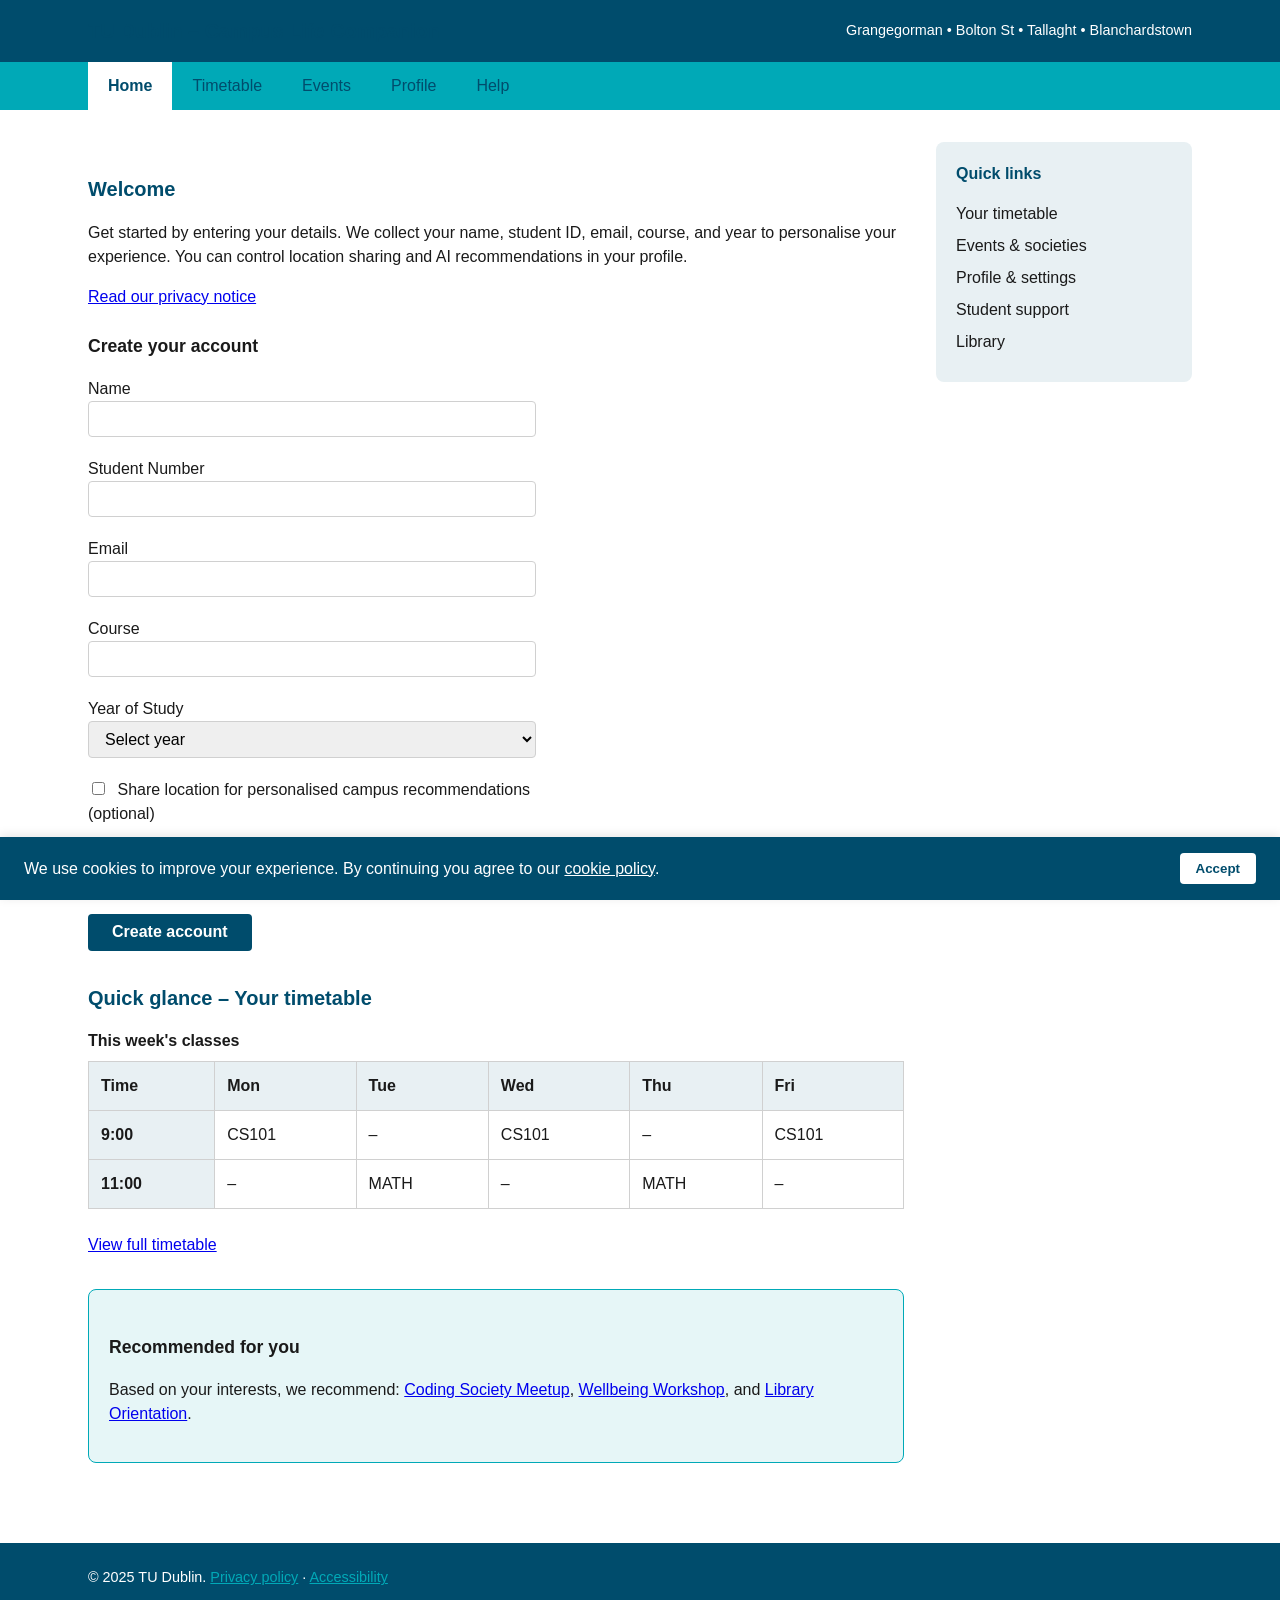
<file: index.html>
<!DOCTYPE html>
<html lang="en">
<head>
  <meta charset="utf-8">
  <meta name="viewport" content="width=device-width, initial-scale=1">
  <title>Campus Life Companion – TU Dublin</title>
  <link rel="stylesheet" href="style.css">
</head>
<body>
  <a href="#main-content" class="skip-link">Skip to main content</a>

  <header class="site-header" role="banner">
    <div class="wrapper">
      <h1 class="logo"><a href="index.html">TU Dublin – Campus Life Companion</a></h1>
      <p class="subtitle">Grangegorman • Bolton St • Tallaght • Blanchardstown</p>
    </div>
  </header>

  <nav class="main-nav" aria-label="Main navigation">
    <div class="wrapper">
      <ul>
        <li><a href="index.html" aria-current="page">Home</a></li>
        <li><a href="timetable.html">Timetable</a></li>
        <li><a href="events.html">Events</a></li>
        <li><a href="profile.html">Profile</a></li>
        <li><a href="#">Help</a></li>
      </ul>
    </div>
  </nav>

  <main id="main-content" class="main-content" role="main">
    <div class="wrapper">
      <div class="content-with-sidebar">
        <article>
          <section aria-labelledby="welcome-heading">
            <h2 id="welcome-heading">Welcome</h2>
            <p>Get started by entering your details. We collect your name, student ID, email, course, and year to personalise your experience. You can control location sharing and AI recommendations in your profile.</p>
            <p><a href="profile.html#privacy">Read our privacy notice</a></p>
          </section>

          <section aria-labelledby="form-heading">
            <form id="signup" aria-labelledby="form-heading">
              <h3 id="form-heading">Create your account</h3>
              <div class="form-group"> Name
                <input type="text" id="name" name="name" required autocomplete="name">
              </div>
              <div class="form-group"> Student Number
                <input type="text" id="sid" name="sid" required autocomplete="username">
              </div>
              <div class="form-group"> Email 
                <input type="email" id="email" name="email" required autocomplete="email">
              </div>
              <div class="form-group"> Course
                <input type="text" id="course" name="course">
              </div>
              <div class="form-group"> Year of Study
                <select id="year" name="year">
                  <option value="">Select year</option>
                  <option value="1">Year 1</option>
                  <option value="2">Year 2</option>
                  <option value="3">Year 3</option>
                  <option value="4">Year 4</option>
                </select>
              </div>
              <div class="form-group">
                <input type="checkbox" name="location" id="location">
                <span>Share location for personalised campus recommendations (optional)</span>
              </div>
              <div class="form-group">
                <input type="checkbox" name="ai" id="ai">
                <span>Enable AI recommendations based on my course and interests</span>
              </div>
              <button type="submit">Create account</button>
            </form>
          </section>

          <section aria-labelledby="timetable-heading">
            <h2 id="timetable-heading">Quick glance – Your timetable</h2>
            <table>
              <caption>This week's classes</caption>
              <thead>
                <tr>
                  <th scope="col">Time</th>
                  <th scope="col">Mon</th>
                  <th scope="col">Tue</th>
                  <th scope="col">Wed</th>
                  <th scope="col">Thu</th>
                  <th scope="col">Fri</th>
                </tr>
              </thead>
              <tbody>
                <tr>
                  <th scope="row">9:00</th>
                  <td>CS101</td>
                  <td><span aria-hidden="true">–</span></td>
                  <td>CS101</td>
                  <td><span aria-hidden="true">–</span></td>
                  <td>CS101</td>
                </tr>
                <tr>
                  <th scope="row">11:00</th>
                  <td><span aria-hidden="true">–</span></td>
                  <td>MATH</td>
                  <td><span aria-hidden="true">–</span></td>
                  <td>MATH</td>
                  <td><span aria-hidden="true">–</span></td>
                </tr>
              </tbody>
            </table>
            <p><a href="timetable.html">View full timetable</a></p>
          </section>

          <section class="recommendations" aria-labelledby="rec-heading">
            <h3 id="rec-heading">Recommended for you</h3>
            <p>Based on your interests, we recommend: <a href="events.html">Coding Society Meetup</a>, <a href="events.html">Wellbeing Workshop</a>, and <a href="events.html">Library Orientation</a>.</p>
          </section>
        </article>

        <aside class="sidebar" aria-labelledby="quicklinks-heading">
          <h3 id="quicklinks-heading">Quick links</h3>
          <ul>
            <li>Your timetable</li>
            <li>Events & societies</li>
            <li>Profile & settings</li>
            <li>Student support</li>
            <li>Library</li>
          </ul>
        </aside>
      </div>
    </div>
  </main>

  <footer class="site-footer" role="contentinfo">
    <div class="wrapper">
      <p>© 2025 TU Dublin. <a href="#">Privacy policy</a> · <a href="#">Accessibility</a></p>
    </div>
  </footer>

  <div id="cookie-banner" class="cookie-banner" role="dialog" aria-label="Cookie consent">
    <p>We use cookies to improve your experience. By continuing you agree to our <a href="#">cookie policy</a>.</p>
    <button type="button" data-cookie-accept>Accept</button>
  </div>

  <script src="app/app.js"></script>
</body>
</html>
</file>
<file: style.css>
/* TU Dublin Campus Life Companion - Accessible design */
:root {
  --tud-dark-blue: #004C6C;
  --tud-teal: #00a9b7;
  --tud-teal-light: #e6f6f7;
  --tud-dark-blue-light: #e8f0f3;
  --white: #ffffff;
  --text: #1a1a1a;
  --text-muted: #4a4a4a;
  --border: #d0d0d0;
  --focus: #00a9b7;
}

* { box-sizing: border-box; }
:focus-visible { outline: 2px solid var(--focus); outline-offset: 2px; }

html { font-size: 100%; scroll-behavior: smooth; }
body {
  font-family: -apple-system, BlinkMacSystemFont, "Segoe UI", Roboto, "Helvetica Neue", Arial, sans-serif;
  font-size: 1rem;
  line-height: 1.5;
  color: var(--text);
  background: var(--white);
  margin: 0;
}

.skip-link {
  position: absolute;
  top: -3rem;
  left: 0.5rem;
  background: var(--tud-dark-blue);
  color: var(--white);
  padding: 0.5rem 1rem;
  z-index: 100;
  text-decoration: none;
  border-radius: 0.25rem;
}
.skip-link:focus { top: 0.5rem; }

.wrapper {
  max-width: 72rem;
  margin: 0 auto;
  padding: 0 1.5rem;
}

/* Header */
.site-header {
  background: var(--tud-dark-blue);
  color: var(--white);
  padding: 1rem 0;
}
.site-header .wrapper { display: flex; align-items: center; justify-content: space-between; flex-wrap: wrap; gap: 1rem; }
.logo { font-size: 1.25rem; font-weight: 700; margin: 0; }
.logo a { color: inherit; text-decoration: none; }
.logo a:hover { text-decoration: underline; }

/* Navigation */
.main-nav { background: var(--tud-teal); }
.main-nav ul {
  list-style: none;
  margin: 0;
  padding: 0;
  display: flex;
  flex-wrap: wrap;
  gap: 0;
}
.main-nav a {
  display: block;
  padding: 0.75rem 1.25rem;
  color: var(--tud-dark-blue);
  text-decoration: none;
  font-weight: 500;
}
.main-nav a:hover { background: var(--tud-teal-light); }
.main-nav a[aria-current="page"] { background: var(--white); font-weight: 600; }

/* Main content */
.main-content {
  padding: 2rem 0;
  min-height: 50vh;
}
.content-with-sidebar {
  display: grid;
  grid-template-columns: 1fr 16rem;
  gap: 2rem;
  align-items: start;
}
@media (max-width: 48rem) {
  .content-with-sidebar { grid-template-columns: 1fr; }
}

.sidebar {
  background: var(--tud-dark-blue-light);
  padding: 1.25rem;
  border-radius: 0.5rem;
}
.sidebar h3 { margin-top: 0; font-size: 1rem; color: var(--tud-dark-blue); }
.sidebar ul { list-style: none; padding: 0; margin: 0; }
.sidebar li { margin-bottom: 0.5rem; }
.sidebar a { color: var(--tud-dark-blue); text-decoration: underline; }
.sidebar a:hover { text-decoration: none; }

/* Typography */
h1 { font-size: 1.75rem; color: var(--tud-dark-blue); margin-top: 0; }
h2 { font-size: 1.25rem; color: var(--tud-dark-blue); margin-top: 2rem; }
h3 { font-size: 1.1rem; margin-top: 1.5rem; }
p { margin: 0 0 1rem; }

/* Forms */
form { max-width: 28rem; }
.form-group { margin-bottom: 1.25rem; }
.form-group label {
  display: block;
  font-weight: 600;
  margin-bottom: 0.35rem;
}
.form-group input,
.form-group select {
  width: 100%;
  padding: 0.5rem 0.75rem;
  font-size: 1rem;
  border: 1px solid var(--border);
  border-radius: 0.25rem;
}
.form-group input[type="checkbox"] {
  width: auto;
  margin-right: 0.5rem;
}
.checkbox-label { font-weight: 400; display: flex; align-items: flex-start; gap: 0.5rem; }
.checkbox-label input { margin-top: 0.25rem; }
button[type="submit"],
button.primary {
  background: var(--tud-dark-blue);
  color: var(--white);
  padding: 0.6rem 1.5rem;
  font-size: 1rem;
  border: none;
  border-radius: 0.25rem;
  cursor: pointer;
  font-weight: 600;
}
button[type="submit"]:hover,
button.primary:hover { background: #003d54; }

/* Tables */
table {
  width: 100%;
  border-collapse: collapse;
  margin-bottom: 1.5rem;
}
th, td {
  padding: 0.75rem;
  border: 1px solid var(--border);
  text-align: left;
}
th { background: var(--tud-dark-blue-light); font-weight: 600; }
caption { font-weight: 600; margin-bottom: 0.5rem; text-align: left; }

/* Cards */
.card {
  background: var(--white);
  border: 1px solid var(--border);
  border-radius: 0.5rem;
  padding: 1rem;
  margin-bottom: 0.75rem;
}
.card h3 { margin-top: 0; }

/* Event blocks */
.event-card {
  border-left: 4px solid var(--tud-teal);
  padding: 1rem;
  margin-bottom: 1rem;
  background: var(--tud-teal-light);
  border-radius: 0 0.25rem 0.25rem 0;
}
.event-card h3,
.event-card h4 { margin-top: 0; font-size: 1.1rem; }
.event-card .meta { color: var(--text-muted); font-size: 0.9rem; margin: 0.25rem 0; }
.event-card a { color: var(--tud-dark-blue); font-weight: 600; }

/* Footer */
.site-footer {
  background: var(--tud-dark-blue);
  color: var(--white);
  padding: 1.5rem 0;
  margin-top: 3rem;
}
.site-footer a { color: var(--tud-teal); }
.site-footer a:hover { text-decoration: underline; }
.site-footer p { margin: 0; font-size: 0.9rem; }

/* Cookie banner - accessible */
.cookie-banner {
  position: fixed;
  bottom: 0;
  left: 0;
  right: 0;
  background: var(--tud-dark-blue);
  color: var(--white);
  padding: 1rem 1.5rem;
  display: flex;
  align-items: center;
  justify-content: space-between;
  flex-wrap: wrap;
  gap: 1rem;
  z-index: 1000;
  box-shadow: 0 -2px 10px rgba(0,0,0,0.1);
}
.cookie-banner p { margin: 0; flex: 1; min-width: 16rem; }
.cookie-banner button {
  background: var(--white);
  color: var(--tud-dark-blue);
  padding: 0.5rem 1rem;
  border: none;
  border-radius: 0.25rem;
  font-weight: 600;
  cursor: pointer;
}

/* Societies list */
.societies-list { list-style: none; padding: 0; margin: 0 0 1rem; }
.societies-list li { padding: 0.5rem 0; border-bottom: 1px solid var(--border); }
.societies-list li:last-child { border-bottom: none; }

/* Header subtitle */
.site-header .subtitle { margin: 0; font-size: 0.9rem; }

/* Table scroll wrapper */
.table-scroll { overflow-x: auto; }

/* Unstyled list */
.list-unstyled { list-style: none; padding: 0; margin: 0; }

/* Description list */
dl { margin: 0 0 1.5rem; }
dt { font-weight: 600; margin-top: 0.75rem; }
dt:first-child { margin-top: 0; }
dd { margin: 0.25rem 0 0; }

/* Address - reset default italic */
address { font-style: normal; }

/* Cookie banner link */
.cookie-banner a { color: inherit; text-decoration: underline; }

/* Recommendations callout */
.recommendations {
  background: var(--tud-teal-light);
  border: 1px solid var(--tud-teal);
  border-radius: 0.5rem;
  padding: 1.25rem;
  margin-top: 2rem;
}
</file>
